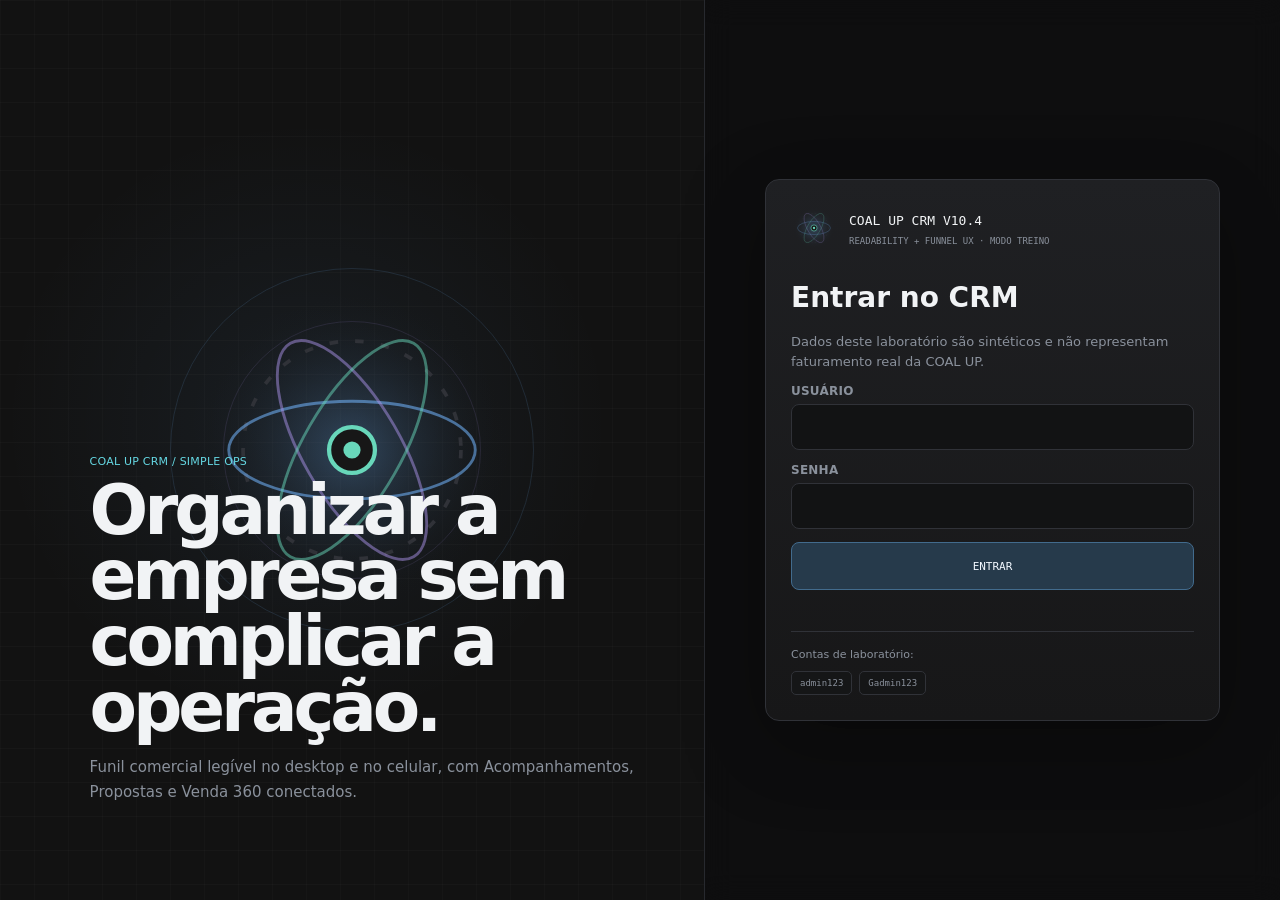
<file: index.html>
<!doctype html>
<html lang="pt-BR">
<head>
<meta charset="utf-8">
<meta name="viewport" content="width=device-width,initial-scale=1,viewport-fit=cover">
<meta name="color-scheme" content="dark">
<title>COAL UP CRM V10.4 · Readability + Funnel UX Lab</title>
<link rel="stylesheet" href="assets/app.css">
<link rel="stylesheet" href="assets/v104-readability.css">
</head>
<body>
<div id="app"></div>
<div id="mobileContext" class="mobile-context"></div>
<div id="toasts" class="toast-wrap"></div>
<script src="assets/core.js"></script>
<script src="assets/v103-state.js"></script>
<script src="assets/v104-state.js"></script>
<script src="assets/render.js"></script>
<script src="assets/finance-render.js"></script>
<script src="assets/actions.js"></script>
<script src="assets/v103-sales.js"></script>
<script src="assets/v103-finance.js"></script>
<script src="assets/v103-ops.js"></script>
<script src="assets/v104-funnel.js"></script>
<script src="assets/v104-context.js"></script>
<script src="assets/app.js"></script>
</body>
</html>
</file>
<file: assets/app.css>
:root{--bg:#121212;--deep:#0d0d0e;--work:#161616;--panel:#1b1c1e;--panel2:#202226;--line:#303238;--line2:#27292e;--text:#f1f3f5;--text2:#c8cdd4;--muted:#8a919c;--blue:#73b7ff;--cyan:#65d8e3;--purple:#a991e8;--green:#68d7ba;--yellow:#e8c66d;--red:#ff7884;--shadow:0 24px 80px rgba(0,0,0,.34);--mono:ui-monospace,SFMono-Regular,Menlo,Consolas,monospace;--sans:Inter,ui-sans-serif,system-ui,-apple-system,"Segoe UI",sans-serif}
*{box-sizing:border-box}html,body{margin:0;height:100%;background:var(--bg);color:var(--text2);font-family:var(--sans)}body{overflow:hidden}button,input,select,textarea{font:inherit}button{color:inherit}button:focus-visible,input:focus-visible,select:focus-visible,textarea:focus-visible{outline:2px solid var(--blue);outline-offset:2px}button:disabled{opacity:.45}.hidden{display:none!important}.mono{font-family:var(--mono)}.green{color:var(--green)}.blue{color:var(--blue)}.cyan{color:var(--cyan)}.purple{color:var(--purple)}.yellow{color:var(--yellow)}.red{color:var(--red)}.muted{color:var(--muted)}#app{height:100dvh}
::-webkit-scrollbar{width:10px;height:10px}::-webkit-scrollbar-track{background:#101011}::-webkit-scrollbar-thumb{background:#3a3d43;border:2px solid #101011;border-radius:8px}
.login{height:100dvh;display:grid;grid-template-columns:minmax(0,1.1fr) minmax(420px,.9fr);background:radial-gradient(circle at 24% 47%,rgba(115,183,255,.07),transparent 28%),var(--bg)}
.login-visual{position:relative;display:flex;align-items:center;justify-content:center;overflow:hidden}.login-visual:before{content:"";position:absolute;inset:0;background-image:linear-gradient(rgba(255,255,255,.018) 1px,transparent 1px),linear-gradient(90deg,rgba(255,255,255,.015) 1px,transparent 1px);background-size:34px 34px}
.login-core{width:min(520px,68%);aspect-ratio:1;position:relative;display:flex;align-items:center;justify-content:center}.login-core img{width:72%;animation:float 7s ease-in-out infinite}.orbit{position:absolute;inset:12%;border:1px solid rgba(115,183,255,.13);border-radius:50%;animation:spin 28s linear infinite}.orbit.o2{inset:23%;border-color:rgba(169,145,232,.12);animation-direction:reverse;animation-duration:36s}
.login-copy{position:absolute;left:7vw;bottom:9vh;max-width:650px}.eyebrow{font:9px var(--mono);letter-spacing:.09em;color:var(--muted)}.login-copy .eyebrow{font-size:11px;color:var(--cyan)}.login-copy h1{font-size:clamp(38px,5.4vw,76px);line-height:.95;letter-spacing:-.06em;margin:10px 0;color:var(--text)}.login-copy p{font-size:15px;line-height:1.62;color:var(--muted);max-width:550px}
.login-side{display:flex;align-items:center;justify-content:center;padding:34px;border-left:1px solid var(--line2);background:rgba(13,13,14,.72);backdrop-filter:blur(14px)}.login-card{width:min(455px,100%);background:linear-gradient(180deg,#1f2023,#171718);border:1px solid var(--line);border-radius:14px;padding:25px;box-shadow:var(--shadow)}
.login-brand{display:flex;gap:12px;align-items:center}.login-brand img{width:46px}.login-brand b{font:13px var(--mono);color:var(--text)}.login-brand span{display:block;font:9px var(--mono);color:var(--muted);margin-top:4px}.login-card h2{font-size:28px;margin:25px 0 5px;color:var(--text)}.login-card>p{font-size:13px;color:var(--muted);line-height:1.5}
.field{margin:13px 0}.field label,.form-label{display:block;font:8px var(--mono);letter-spacing:.07em;color:var(--muted);margin-bottom:6px}.field input,.field select,.field textarea,.form-control{width:100%;border:1px solid var(--line);background:#121314;color:var(--text);border-radius:8px;padding:8px 10px}.field input,.field select{height:46px}.field textarea{min-height:92px;resize:vertical}
.login-submit{width:100%;height:48px;border:1px solid #426b8d;border-radius:8px;background:#263a4b;color:#f2f8ff;font:11px var(--mono);cursor:pointer}.login-error{min-height:18px;color:var(--red);font:10px var(--mono);margin-top:9px}.demo-login{border-top:1px solid var(--line);padding-top:14px;margin-top:14px;color:var(--muted);font-size:11px}.demo-users{display:flex;gap:7px;margin-top:8px}.demo-user{border:1px solid var(--line);background:#151617;border-radius:5px;padding:6px 8px;font:9px var(--mono)}
.shell{height:100dvh;display:grid;grid-template-rows:64px minmax(0,1fr)}.topbar{display:grid;grid-template-columns:auto minmax(260px,1fr) auto;gap:16px;align-items:center;padding:0 14px;background:var(--deep);border-bottom:1px solid #080809;z-index:40}
.brand{display:flex;align-items:center;gap:10px;min-width:220px}.brand img{width:34px}.brand b{display:block;font:11px var(--mono);color:var(--text)}.brand span{display:block;font:8px var(--mono);color:var(--muted);margin-top:3px}
.search-wrap{position:relative;max-width:700px;width:100%;justify-self:center}.search-wrap input{width:100%;height:40px;border:1px solid var(--line);background:#151617;border-radius:8px;color:var(--text);padding:0 40px 0 13px;font-size:12px}.search-icon{position:absolute;right:12px;top:10px;color:var(--muted)}
.search-results{position:absolute;left:0;right:0;top:46px;background:#18191b;border:1px solid var(--line);border-radius:9px;box-shadow:var(--shadow);padding:7px;max-height:390px;overflow:auto;z-index:100}.search-group{font:8px var(--mono);color:var(--muted);padding:8px 9px 5px}.search-item{display:flex;justify-content:space-between;gap:10px;padding:9px;border-radius:6px;cursor:pointer}.search-item:hover{background:#222428}.search-item b{font-size:11px;color:var(--text)}.search-item span{font:8px var(--mono);color:var(--muted)}
.top-actions{display:flex;align-items:center;gap:8px}.new-btn,.btn{border:1px solid var(--line);background:#1c1e21;color:var(--text2);border-radius:7px;cursor:pointer}.new-btn{height:40px;padding:0 13px;background:#253949;border-color:#426b8d;color:#f1f7fc;font:10px var(--mono)}.btn{min-height:36px;padding:7px 10px;font:9px var(--mono)}.btn:hover,.new-btn:hover{filter:brightness(1.12)}.btn.primary{background:#263a4b;border-color:#426b8d;color:#eff7fd}.btn.success{background:#204139;border-color:#356b5b;color:#e5faf3}.btn.danger{background:#47272d;border-color:#72404a;color:#ffe9ec}.btn.warn{background:#443a22;border-color:#6d5c32;color:#fff5d9}.btn.ghost{background:transparent}.btn.sm{min-height:29px;padding:4px 7px;font-size:8px}
.partner-chip{height:36px;display:flex;align-items:center;gap:7px;border:1px solid var(--line);background:#151617;border-radius:8px;padding:0 9px;font:8px var(--mono);color:var(--muted)}.dot{width:7px;height:7px;border-radius:50%;background:var(--green)}.user-btn,.icon-button{height:36px;min-width:36px;border:1px solid var(--line);background:#151617;border-radius:8px;cursor:pointer;font:10px var(--mono)}
.user-menu{position:fixed;right:14px;top:58px;z-index:110;width:220px;border:1px solid var(--line);background:#18191b;border-radius:9px;box-shadow:var(--shadow);padding:7px}.user-menu button{width:100%;text-align:left;border:0;background:transparent;color:var(--text2);padding:10px;border-radius:6px;cursor:pointer;font-size:11px}.user-menu button:hover{background:#232529}
.main{min-height:0;display:grid;grid-template-columns:168px minmax(0,1fr) 320px}.nav{background:#101011;border-right:1px solid #080809;padding:11px 8px;display:flex;flex-direction:column;gap:4px}.nav-btn{min-height:46px;border:1px solid transparent;background:transparent;border-radius:8px;color:var(--muted);cursor:pointer;text-align:left;padding:0 11px;font-size:11px;display:flex;align-items:center;gap:10px}.nav-btn .ico{width:20px;text-align:center;font:12px var(--mono)}.nav-btn:hover{background:#191a1c;color:var(--text2)}.nav-btn.active{background:#202226;border-color:#35383e;color:var(--text)}.nav-divider{height:1px;background:#24262a;margin:7px 4px}.nav-foot{margin-top:auto;border-top:1px solid #24262a;padding-top:9px}.training{font:8px var(--mono);color:var(--yellow);padding:7px 10px;line-height:1.5}
.workspace{min-width:0;min-height:0;overflow:auto;background:linear-gradient(rgba(255,255,255,.009) 1px,transparent 1px),linear-gradient(90deg,rgba(255,255,255,.008) 1px,transparent 1px),var(--work);background-size:36px 36px}.scene{padding:18px;min-height:100%}.scene-head{display:flex;justify-content:space-between;gap:16px;margin-bottom:14px}.scene-head h1{font-size:30px;letter-spacing:-.04em;line-height:1;margin:5px 0;color:var(--text)}.scene-sub{font-size:13px;color:var(--muted);line-height:1.55;max-width:760px}.head-actions{display:flex;gap:7px;flex-wrap:wrap;justify-content:flex-end}
.grid{display:grid;grid-template-columns:repeat(12,minmax(0,1fr));gap:9px}.s3{grid-column:span 3}.s4{grid-column:span 4}.s5{grid-column:span 5}.s6{grid-column:span 6}.s7{grid-column:span 7}.s8{grid-column:span 8}.s9{grid-column:span 9}.s12{grid-column:span 12}
.panel{border:1px solid var(--line);background:linear-gradient(180deg,var(--panel),#18191b);border-radius:9px;overflow:hidden;min-width:0}.panel-head{min-height:40px;border-bottom:1px solid var(--line2);display:flex;align-items:center;justify-content:space-between;padding:0 12px;font:8px var(--mono);color:var(--muted)}.panel-head b{font-weight:500;color:var(--text2)}.panel-body{padding:12px}
.kpis{display:grid;grid-template-columns:repeat(4,minmax(125px,1fr));gap:8px;margin-bottom:10px}.kpi{border:1px solid var(--line);background:linear-gradient(180deg,var(--panel),#171819);border-radius:9px;padding:12px;position:relative}.kpi:before{content:"";position:absolute;left:0;top:0;bottom:0;width:2px;background:var(--c,var(--blue))}.kpi label{font:8px var(--mono);color:var(--muted)}.kpi strong{display:block;font:21px var(--mono);color:var(--text);margin-top:7px}.kpi small{display:block;font-size:9px;color:var(--muted);margin-top:4px}
.context{background:#111112;border-left:1px solid #080809;display:flex;flex-direction:column;overflow:hidden}.context-head{height:43px;border-bottom:1px solid var(--line);display:flex;align-items:center;justify-content:space-between;padding:0 11px;font:8px var(--mono);color:var(--muted)}.context-body{overflow:auto;padding:12px}.ctx-empty{height:100%;display:flex;flex-direction:column;align-items:center;justify-content:center;text-align:center;color:var(--muted);padding:30px}.ctx-empty b{color:var(--text2);font-size:13px;margin-bottom:5px}.ctx-kicker{font:8px var(--mono);color:var(--blue)}.ctx-title{font-size:20px;color:var(--text);margin:5px 0}.ctx-sub{font-size:10px;color:var(--muted)}.ctx-section{border-top:1px solid var(--line);padding-top:11px;margin-top:12px}.ctx-label{font:8px var(--mono);color:var(--muted);margin-bottom:7px}.ctx-row{display:flex;justify-content:space-between;gap:12px;margin:7px 0;font-size:10px}.ctx-row span:first-child{color:var(--muted)}.ctx-row strong{font-weight:500;color:var(--text2);text-align:right}.context-actions{display:grid;grid-template-columns:1fr 1fr;gap:6px}.context-actions .wide{grid-column:1/-1}
.accordion{border:1px solid var(--line2);border-radius:7px;margin-top:7px;overflow:hidden;background:#17181a}.accordion summary{cursor:pointer;list-style:none;padding:10px;font-size:10px;color:var(--text2);display:flex;justify-content:space-between}.accordion summary::-webkit-details-marker{display:none}.accordion-content{border-top:1px solid var(--line2);padding:10px;font-size:10px;line-height:1.5;color:var(--muted)}
.priority-stack{display:flex;flex-direction:column;gap:7px}.priority{border:1px solid var(--line);background:#1b1d20;border-radius:8px;padding:11px;display:grid;grid-template-columns:4px minmax(0,1fr) auto;gap:10px}.priority-bar{border-radius:4px;background:var(--c,var(--blue))}.priority b,.simple-row b,.alert-row b{font-size:11px;color:var(--text2)}.priority p,.simple-row p,.alert-row p{font-size:9px;line-height:1.4;color:var(--muted);margin:4px 0}.priority .meta{font:8px var(--mono);color:var(--muted);margin-top:5px}
.alert-row,.simple-row{display:grid;grid-template-columns:minmax(0,1fr) auto;gap:10px;padding:9px 0;border-bottom:1px solid var(--line2);align-items:center}.alert-row:last-child,.simple-row:last-child{border-bottom:0}.pill{border:1px solid var(--line);border-radius:999px;padding:4px 7px;font:7px var(--mono);white-space:nowrap}.pill.red{border-color:#624047;background:#302024}.pill.yellow{border-color:#655731;background:#2d291e}.pill.blue{border-color:#3d5c76;background:#1d2933}.pill.green{border-color:#355f53;background:#1c2c27}
.coop-list{display:flex;flex-direction:column;gap:7px}.coop-item{display:grid;grid-template-columns:34px 1fr auto;gap:9px;align-items:center;padding:9px;border:1px solid var(--line2);border-radius:7px;background:#18191b}.avatar{width:32px;height:32px;border-radius:50%;border:1px solid #46515f;background:#202326;display:flex;align-items:center;justify-content:center;font:9px var(--mono);color:var(--cyan)}.coop-name{font-size:10px;color:var(--text)}.coop-meta{font:8px var(--mono);color:var(--muted);margin-top:3px}.online{font:7px var(--mono);color:var(--green)}
.sales-toolbar{display:grid;grid-template-columns:repeat(5,minmax(130px,1fr));gap:7px;margin-bottom:9px}.filter{border:1px solid var(--line);background:#18191b;border-radius:7px;height:38px;color:var(--text2);padding:0 9px;font-size:9px}.prospect-strip{display:flex;gap:7px;overflow:auto}.prospect-card{min-width:210px;border:1px solid var(--line);background:#191b1e;border-radius:8px;padding:10px}.prospect-card b{font-size:10px;color:var(--text)}.prospect-card p{font-size:8px;color:var(--muted);margin:4px 0}.prospect-card .actions{display:flex;gap:5px;margin-top:8px}
.funnel-wrap{overflow:auto;border:1px solid var(--line);background:#131415;border-radius:9px;padding:8px}.funnel{display:grid;grid-auto-flow:column;grid-auto-columns:260px;gap:7px;min-width:max-content}.stage{background:#1a1c1f;border:1px solid var(--line);border-radius:8px;min-height:440px}.stage.dragover{border-color:var(--cyan)}.stage-head{padding:10px;border-bottom:1px solid var(--line2)}.stage-head b,.stage-head span{font:8px var(--mono)}.stage-head b{color:var(--text2)}.stage-head span{float:right;color:var(--muted)}.deal-list{padding:7px;display:flex;flex-direction:column;gap:6px;min-height:350px}.deal{border:1px solid #3a3d43;background:#22252a;border-radius:7px;padding:10px;cursor:pointer}.deal:hover{border-color:#555c66}.deal.risk{border-left:2px solid var(--red)}.deal-top{display:flex;justify-content:space-between;gap:8px}.deal-name{font-size:10px;color:var(--text)}.deal-value{font:9px var(--mono);color:var(--blue)}.deal-contact,.deal-foot,.deal-stage{font:8px var(--mono);color:var(--muted)}.deal-stage{color:var(--blue);margin-top:8px}.deal-next{font-size:9px;color:var(--text2);margin-top:5px;line-height:1.35}.deal-foot{display:flex;justify-content:space-between;margin-top:8px}
.gate-list{display:flex;flex-direction:column;gap:5px}.gate-item{display:grid;grid-template-columns:16px 1fr;gap:6px;font-size:9px}.gate-ok{color:var(--green)}.gate-miss{color:var(--yellow)}.history-line{border-left:1px solid #3a3d43;margin-left:5px;padding:0 0 10px 10px}.history-line b{font-size:9px;color:var(--text2)}.history-line span{display:block;font:7px var(--mono);color:var(--muted);margin-top:2px}
.two-col{display:grid;grid-template-columns:290px minmax(0,1fr);gap:9px}.listbox{border:1px solid var(--line);background:#17181a;border-radius:8px;overflow:hidden}.list-search{padding:8px;border-bottom:1px solid var(--line2)}.list-search input{width:100%;height:36px;border:1px solid var(--line);background:#121314;color:var(--text);border-radius:6px;padding:0 9px}.list-item{padding:10px;border-bottom:1px solid var(--line2);cursor:pointer}.list-item:hover,.list-item.active{background:#222428}.list-item b{font-size:10px;color:var(--text)}.list-item span{display:block;font:7px var(--mono);color:var(--muted);margin-top:4px}.detail{border:1px solid var(--line);background:#17181a;border-radius:9px;overflow:hidden}.detail-hero{display:flex;justify-content:space-between;gap:12px;padding:14px;border-bottom:1px solid var(--line)}.detail-hero h2{font-size:22px;margin:0;color:var(--text)}.detail-hero p{font:8px var(--mono);color:var(--muted)}.block-grid{display:grid;grid-template-columns:1fr 1fr}.block{padding:13px;border-right:1px solid var(--line2);border-bottom:1px solid var(--line2);min-height:130px}.block:nth-child(2n){border-right:0}.block-title{font:8px var(--mono);color:var(--muted);margin-bottom:8px}.progress{height:6px;background:#101112;border-radius:5px;overflow:hidden}.progress span{display:block;height:100%;background:linear-gradient(90deg,var(--blue),var(--green))}
.work-tabs,.finance-tabs{display:flex;gap:6px;overflow:auto;padding-bottom:7px}.seg-btn{height:34px;border:1px solid var(--line);background:#18191b;border-radius:7px;color:var(--muted);padding:0 10px;font:8px var(--mono);white-space:nowrap;cursor:pointer}.seg-btn.active{background:#282b30;border-color:#454a52;color:var(--text)}.action-row{display:grid;grid-template-columns:34px minmax(0,1fr) auto;gap:9px;padding:10px 0;border-bottom:1px solid var(--line2);align-items:center}.check{width:25px;height:25px;border:1px solid var(--line);border-radius:6px;background:#18191b;cursor:pointer;color:var(--green)}.action-row b{font-size:10px;color:var(--text2)}.action-row p{font:7px var(--mono);color:var(--muted)}.action-row .due{font:8px var(--mono)}.project-card{border:1px solid var(--line);background:#191b1e;border-radius:8px;padding:11px}.project-card b{font-size:11px;color:var(--text)}.project-card p{font-size:9px;color:var(--muted)}.project-meta{display:flex;justify-content:space-between;font:7px var(--mono);color:var(--muted);margin-top:8px}
.finance-hero{display:grid;grid-template-columns:repeat(6,minmax(115px,1fr));gap:8px;margin-bottom:9px}.fin-card{border:1px solid var(--line);background:#1a1b1d;border-radius:9px;padding:11px}.fin-card label{font:7px var(--mono);color:var(--muted)}.fin-card strong{display:block;font:17px var(--mono);color:var(--text);margin-top:6px}.fin-card small{font-size:8px;color:var(--muted)}.money-table{width:100%;border-collapse:collapse}.money-table th{text-align:left;font:7px var(--mono);color:var(--muted);font-weight:500;padding:8px;border-bottom:1px solid var(--line)}.money-table td{padding:9px 8px;border-bottom:1px solid var(--line2);font-size:9px}.money-table .amount{text-align:right;font-family:var(--mono)}.budget-bar{height:7px;background:#111213;border-radius:6px;overflow:hidden}.budget-bar span{display:block;height:100%;background:var(--blue)}.budget-bar.over span{background:var(--red)}.insufficient{border:1px dashed #5d5168;background:#221f27;border-radius:8px;padding:14px;color:var(--purple);font-size:10px;line-height:1.5}.calendar-grid{display:grid;grid-template-columns:repeat(7,1fr);gap:4px}.cal-head{font:7px var(--mono);color:var(--muted);text-align:center;padding:6px}.cal-day{min-height:78px;border:1px solid var(--line2);background:#18191b;border-radius:6px;padding:6px}.cal-day b{font:8px var(--mono);color:var(--text2)}.cal-event{font-size:7px;line-height:1.3;border-left:2px solid var(--blue);padding-left:4px;margin-top:5px;color:var(--muted)}.cal-event.out{border-color:var(--red)}.cal-event.in{border-color:var(--green)}
.milestones{display:grid;grid-template-columns:repeat(3,1fr);gap:8px}.milestone{border:1px solid var(--line);background:#191b1e;border-radius:9px;padding:13px}.milestone.locked{opacity:.6}.milestone-icon{width:38px;height:38px;border-radius:50%;border:1px solid #454a52;display:flex;align-items:center;justify-content:center;font:11px var(--mono);color:var(--purple)}.milestone.done .milestone-icon{color:var(--green);border-color:#3e675c}.milestone h3{font-size:12px;color:var(--text);margin:9px 0 4px}.milestone p{font-size:9px;color:var(--muted)}
.manual{display:grid;grid-template-columns:230px minmax(0,1fr);gap:9px}.manual-nav{border:1px solid var(--line);background:#17181a;border-radius:8px;padding:6px;height:max-content}.manual-nav button{width:100%;border:0;background:transparent;color:var(--muted);padding:9px;text-align:left;border-radius:6px;cursor:pointer;font-size:10px}.manual-nav button:hover,.manual-nav button.active{background:#232529;color:var(--text)}.doc{border:1px solid var(--line);background:#17181a;border-radius:8px;padding:18px;min-height:500px}.doc h2{font-size:24px;margin:0;color:var(--text)}.doc h3{font-size:14px;color:var(--text)}.doc p,.doc li{font-size:12px;line-height:1.65}
.backdrop{position:fixed;inset:0;background:rgba(0,0,0,.58);z-index:150;display:flex;align-items:center;justify-content:center;padding:18px}.modal{width:min(620px,100%);max-height:86dvh;overflow:auto;background:#1b1c1e;border:1px solid #3b3e44;border-radius:12px;box-shadow:var(--shadow)}.modal-head{height:52px;display:flex;align-items:center;justify-content:space-between;padding:0 14px;border-bottom:1px solid var(--line)}.modal-head b{font-size:12px;color:var(--text)}.modal-body{padding:14px}.modal-foot{display:flex;justify-content:flex-end;gap:7px;padding:12px 14px;border-top:1px solid var(--line)}.form-grid{display:grid;grid-template-columns:1fr 1fr;gap:10px}.form-grid .wide{grid-column:1/-1}.quick-grid{display:grid;grid-template-columns:1fr 1fr;gap:7px}.quick-card{border:1px solid var(--line);background:#202226;border-radius:8px;padding:12px;cursor:pointer;text-align:left}.quick-card:hover{border-color:#555b64}.quick-card b{display:block;font-size:11px;color:var(--text)}.quick-card span{display:block;font-size:8px;color:var(--muted);margin-top:4px}
.toast-wrap{position:fixed;right:16px;bottom:16px;z-index:200;display:flex;flex-direction:column;gap:6px}.toast{min-width:260px;border:1px solid var(--line);background:#1c1e21;border-radius:7px;padding:10px 12px;box-shadow:var(--shadow);font:8px var(--mono)}.toast.ok{border-left:2px solid var(--green)}.toast.info{border-left:2px solid var(--blue)}.toast.err{border-left:2px solid var(--red)}.mobile-more,.mobile-context{display:none}
@keyframes spin{to{transform:rotate(360deg)}}@keyframes float{50%{transform:translateY(-9px) scale(1.01)}}
@media(max-width:1280px){.main{grid-template-columns:150px minmax(0,1fr) 285px}.finance-hero{grid-template-columns:repeat(3,1fr)}.kpis{grid-template-columns:repeat(2,1fr)}.grid .s3,.grid .s4,.grid .s5,.grid .s6,.grid .s7,.grid .s8,.grid .s9{grid-column:span 12}}
@media(max-width:980px){.main{grid-template-columns:128px minmax(0,1fr)}.context{display:none}.sales-toolbar{grid-template-columns:1fr 1fr}.two-col{grid-template-columns:1fr}.manual{grid-template-columns:1fr}.manual-nav{display:flex;overflow:auto}.manual-nav button{width:auto;white-space:nowrap}.mobile-context{display:block;position:fixed;left:0;right:0;bottom:0;max-height:80dvh;background:#111112;border-top:1px solid var(--line);z-index:140;transform:translateY(calc(100% + 80px));transition:.2s ease;overflow:auto;padding-bottom:env(safe-area-inset-bottom)}.mobile-context.open{transform:none}}
@media(max-width:760px){.login{grid-template-columns:1fr}.login-visual{display:none}.login-side{border:0;padding:17px}.topbar{grid-template-columns:1fr auto;padding:0 8px}.search-wrap{position:fixed;left:8px;right:8px;top:64px;z-index:80;max-width:none;display:none}.search-wrap.mobile-open{display:block}.partner-chip{display:none}.user-btn{display:none}.main{grid-template-columns:1fr}.nav{position:fixed;left:0;right:0;bottom:0;height:62px;z-index:90;display:grid;grid-template-columns:repeat(5,1fr);padding:0;border-right:0;border-top:1px solid #080809}.nav-btn{min-height:61px;border-radius:0;padding:0;justify-content:center;flex-direction:column;gap:3px;text-align:center;font-size:7px}.nav-btn:nth-of-type(3),.nav-btn:nth-of-type(6),.nav-btn:nth-of-type(7){display:none}.nav-divider,.nav-foot{display:none}.workspace{padding-bottom:62px}.scene{padding:12px 9px 20px}.scene-head{flex-direction:column}.scene-head h1{font-size:25px}.head-actions{justify-content:flex-start}.kpis,.finance-hero{grid-template-columns:1fr 1fr}.sales-toolbar{grid-template-columns:1fr}.funnel{grid-auto-columns:235px}.block-grid{grid-template-columns:1fr}.block{border-right:0}.milestones{grid-template-columns:1fr}.calendar-grid{grid-template-columns:repeat(7,minmax(54px,1fr));overflow:auto}.quick-grid,.form-grid{grid-template-columns:1fr}.form-grid .wide{grid-column:auto}.mobile-more{display:block}}
@media(prefers-reduced-motion:reduce){*,*:before,*:after{animation:none!important;transition:none!important}}

/* V10.3 — Operação Integrada */
.subnav{display:flex;gap:6px;align-items:center;overflow:auto;padding-bottom:8px}.subnav .seg-btn{flex:0 0 auto}
.stage-stats{display:grid;grid-template-columns:1fr 1fr;gap:4px;margin-top:7px;font:7px var(--mono);color:var(--muted)}.stage-stats strong{font-weight:500;color:var(--text2)}
.follow-list{display:flex;flex-direction:column;gap:7px}.follow-card{display:grid;grid-template-columns:minmax(0,1fr) auto;gap:12px;align-items:center;border:1px solid var(--line);background:#191b1e;border-radius:8px;padding:11px}.follow-card.overdue{border-left:2px solid var(--red)}.follow-card.today{border-left:2px solid var(--yellow)}.follow-card h3{font-size:11px;color:var(--text);margin:0 0 5px}.follow-card p{font-size:9px;color:var(--muted);margin:3px 0}.follow-actions{display:flex;gap:5px;flex-wrap:wrap;justify-content:flex-end}
.proposal-grid{display:grid;grid-template-columns:repeat(3,minmax(0,1fr));gap:8px}.proposal-card{border:1px solid var(--line);background:#191b1e;border-radius:8px;padding:12px;cursor:pointer}.proposal-card:hover{border-color:#515760}.proposal-card h3{font-size:11px;color:var(--text);margin:0 0 6px}.proposal-card .value{font:16px var(--mono);color:var(--purple)}.proposal-meta{display:flex;justify-content:space-between;gap:8px;margin-top:9px;font:8px var(--mono);color:var(--muted)}
.close-list{display:flex;flex-direction:column;gap:7px}.close-item{display:grid;grid-template-columns:28px minmax(0,1fr) auto;gap:9px;align-items:center;border:1px solid var(--line);background:#191b1e;border-radius:8px;padding:10px}.close-check{width:25px;height:25px;border:1px solid var(--line);border-radius:6px;background:#131415;color:var(--green);cursor:pointer}.close-item.done{border-color:#355f53}.close-item b{font-size:10px;color:var(--text2)}.close-item p{font-size:8px;color:var(--muted);margin:3px 0 0}.close-status{font:7px var(--mono);color:var(--muted)}
.note-card{border:1px solid var(--line2);background:#17181a;border-radius:7px;padding:9px;margin-top:7px}.note-card b{font:8px var(--mono);color:var(--cyan)}.note-card p{font-size:9px;line-height:1.45;color:var(--text2);margin:5px 0 0}
.operator-chip{display:inline-flex;align-items:center;gap:5px;border:1px solid var(--line);border-radius:999px;padding:4px 7px;font:7px var(--mono);color:var(--muted)}
@media(max-width:1100px){.proposal-grid{grid-template-columns:1fr 1fr}}
@media(max-width:760px){.proposal-grid{grid-template-columns:1fr}.follow-card{grid-template-columns:1fr}.follow-actions{justify-content:flex-start}.stage-stats{grid-template-columns:1fr}}
</file>
<file: assets/v104-readability.css>
/* ==========================================================
   V10.4 — READABILITY + FUNNEL UX LAB
   Regra: nenhuma informação operacional intencional < 12px.
   ========================================================== */

:root{
  --fs-scene:32px;
  --fs-section:18px;
  --fs-card:16px;
  --fs-body:15px;
  --fs-secondary:14px;
  --fs-label:12px;
  --fs-button:14px;
  --fs-input:15px;
  --fs-kpi:28px;
  --lh-body:1.55;
}

html,body{font-size:var(--fs-body);line-height:var(--lh-body)}
button,input,select,textarea{font-size:var(--fs-input)}
.btn,.new-btn,.nav-btn,.seg-btn,.filter,.user-menu button{
  font-family:var(--sans);
  font-size:var(--fs-button);
  line-height:1.25;
}
.btn,.new-btn,.seg-btn,.filter,.icon-button,.user-btn{min-height:44px}
.btn.sm{min-height:40px;font-size:13px;padding:8px 11px}
.new-btn{height:44px}
.icon-button,.user-btn{width:44px;height:44px}
.eyebrow,.panel-head,.ctx-kicker,.ctx-label,.form-label,.field label,
.kpi label,.partner-chip,.training,.stage-head>span,.operator-chip,.proposal-meta{
  font-family:var(--sans);
  font-size:var(--fs-label);
  letter-spacing:.02em;
}
.brand b{font-family:var(--sans);font-size:14px}
.brand span{font-family:var(--sans);font-size:12px}
.search-wrap input{height:44px;font-size:15px}
.search-group{font:600 12px/1.35 var(--sans)}
.search-item b{font-size:15px}.search-item span{font:12px/1.4 var(--sans)}
.nav-btn{font-size:14px;min-height:50px}
.scene-head h1{font-size:var(--fs-scene);line-height:1.1;letter-spacing:-.035em}
.scene-sub{font-size:var(--fs-body);line-height:1.55}
.panel-head{min-height:46px}
.panel-head b{font-size:13px}
.panel-body{font-size:var(--fs-body)}
.kpi{padding:14px}.kpi label{font-size:12px}.kpi strong{font:600 var(--fs-kpi)/1.1 var(--mono)}.kpi small{font-size:13px;line-height:1.4}
.priority b,.simple-row b,.alert-row b{font-size:15px}.priority p,.simple-row p,.alert-row p{font-size:14px;line-height:1.5}.priority .meta{font:12px/1.35 var(--sans)}
.pill{font:600 12px/1.2 var(--sans);padding:5px 8px}
.ctx-empty b{font-size:16px}.ctx-empty span{font-size:14px;line-height:1.5}
.context-head{height:50px;font:12px/1.2 var(--sans)}
.context-body{padding:15px;font-size:14px}
.ctx-kicker{font-weight:650;color:var(--blue)}
.ctx-title{font-size:24px;line-height:1.2}
.ctx-sub{font-size:14px;line-height:1.5}
.ctx-label{font-weight:650}
.ctx-row{font-size:14px;line-height:1.45;margin:10px 0}
.accordion summary{padding:13px;font-size:14px;min-height:46px;align-items:center}
.accordion-content{padding:13px;font-size:14px;line-height:1.55}
.gate-item{font-size:14px;line-height:1.45}
.history-line b{font-size:14px}.history-line span{font:12px/1.4 var(--sans)}
.field label,.form-label{font-size:12px;font-weight:600}
.field input,.field select,.field textarea,.form-control{font-size:15px;min-height:44px}
.quick-card b{font-size:15px}.quick-card span{font-size:13px;line-height:1.45}
.toast{font:13px/1.4 var(--sans)}
.follow-card h3{font-size:16px;line-height:1.35}.follow-card p{font-size:14px;line-height:1.45}
.proposal-card h3{font-size:16px}.proposal-card .value{font:600 20px/1.15 var(--mono)}
.proposal-meta{font-size:12px;line-height:1.4}
.note-card b{font:600 12px/1.3 var(--sans)}.note-card p{font-size:14px;line-height:1.5}
.operator-chip{font-size:12px}
.action-row b{font-size:15px}.action-row p{font:13px/1.4 var(--sans)}.action-row .due{font:13px/1.35 var(--sans)}
.project-card b{font-size:15px}.project-card p{font-size:14px}.project-meta{font:12px/1.35 var(--sans)}
.fin-card label{font:12px/1.35 var(--sans)}.fin-card strong{font:600 22px/1.1 var(--mono)}.fin-card small{font-size:13px}
.money-table th{font:600 12px/1.35 var(--sans)}.money-table td{font-size:14px}
.manual-nav button{font-size:14px}.doc p,.doc li{font-size:15px}.doc h3{font-size:18px}

/* ------------ V10.4 SALES ------------ */
.sales-v104 .kpis{margin-bottom:14px}
.sales-v104 .subnav{
  position:sticky;
  top:-18px;
  z-index:12;
  margin:0 -18px 14px;
  padding:10px 18px;
  background:linear-gradient(180deg,#161616 78%,rgba(22,22,22,.88));
  border-bottom:1px solid var(--line2);
}
.sales-v104 .subnav .seg-btn{
  min-height:44px;
  padding:0 15px;
  font-size:14px;
  font-weight:650;
}
.sales-v104 .sales-toolbar{grid-template-columns:repeat(5,minmax(150px,1fr));gap:8px;margin-bottom:12px}
.sales-v104 .filter{font-size:14px;height:44px}

/* possible clients stays useful but less dominant */
.sales-v104 .prospect-strip{gap:10px}
.sales-v104 .prospect-card{min-width:245px;padding:13px}
.sales-v104 .prospect-card b{font-size:15px}
.sales-v104 .prospect-card p{font-size:13px;line-height:1.45;margin:5px 0}

/* desktop funnel */
.funnel-desktop{display:block}
.funnel-mobile{display:none}
.sales-v104 .funnel-wrap{padding:10px}
.sales-v104 .funnel{
  grid-auto-columns:minmax(300px,320px);
  gap:10px;
  align-items:start;
}
.sales-v104 .stage{
  min-height:520px;
  border-radius:11px;
  overflow:visible;
}
.sales-v104 .stage-head{
  position:sticky;
  top:0;
  z-index:3;
  padding:14px;
  background:#1a1c1f;
  border-radius:11px 11px 0 0;
}
.sales-v104 .stage-title-row{display:flex;align-items:center;justify-content:space-between;gap:10px}
.sales-v104 .stage-name{
  font-size:15px;
  line-height:1.3;
  font-weight:700;
  color:var(--text);
}
.sales-v104 .stage-count{
  min-width:30px;height:30px;border:1px solid var(--line);border-radius:999px;
  display:flex;align-items:center;justify-content:center;
  font:600 13px/1 var(--mono);color:var(--text2)
}
.sales-v104 .stage-summary{
  display:grid;
  grid-template-columns:1fr 1fr;
  gap:8px 10px;
  margin-top:12px;
}
.stage-metric{min-width:0}
.stage-metric span{display:block;font-size:12px;color:var(--muted);line-height:1.35}
.stage-metric strong{display:block;margin-top:2px;font-size:14px;line-height:1.35;color:var(--text2);font-weight:650}
.sales-v104 .deal-list{padding:9px;gap:9px;min-height:390px}
.sales-v104 .deal{
  border-radius:10px;
  padding:14px;
  background:linear-gradient(180deg,#24272b,#202327);
}
.sales-v104 .deal:hover{border-color:#626a75;transform:translateY(-1px)}
.sales-v104 .deal.risk{border-left:3px solid var(--red)}
.sales-v104 .deal-top{align-items:flex-start}
.sales-v104 .deal-name{font-size:16px;line-height:1.35;font-weight:700}
.sales-v104 .deal-value{font:650 15px/1.35 var(--mono)}
.sales-v104 .deal-contact{font:14px/1.45 var(--sans);margin-top:5px}
.sales-v104 .deal-stage{font:600 13px/1.35 var(--sans);margin-top:13px;color:var(--blue)}
.sales-v104 .deal-next-label{font-size:12px;color:var(--muted);margin-top:13px}
.sales-v104 .deal-next{font-size:15px;line-height:1.42;margin-top:3px}
.sales-v104 .deal-next-date{font-size:13px;color:var(--muted);margin-top:4px}
.sales-v104 .deal-foot{font:13px/1.35 var(--sans);margin-top:14px;align-items:center}
.sales-v104 .deal-status{font-size:12px;font-weight:700}

/* follow-up */
.follow-section{margin-bottom:12px}
.follow-section-title{
  display:flex;align-items:center;justify-content:space-between;
  margin:0 0 8px;padding:0 2px;
}
.follow-section-title h2{font-size:18px;line-height:1.3;margin:0;color:var(--text)}
.follow-section-title span{font-size:13px;color:var(--muted)}
.follow-card-v104{
  display:grid;
  grid-template-columns:minmax(0,1fr) auto;
  gap:14px;
  align-items:center;
  border:1px solid var(--line);
  background:#1a1c1f;
  border-radius:10px;
  padding:14px;
  margin-bottom:8px;
}
.follow-card-v104.overdue{border-left:3px solid var(--red)}
.follow-card-v104.today{border-left:3px solid var(--yellow)}
.follow-card-v104.missing{border-left:3px solid var(--purple)}
.follow-main h3{font-size:16px;line-height:1.35;margin:0;color:var(--text)}
.follow-main .next{font-size:15px;line-height:1.45;margin-top:5px;color:var(--text2)}
.follow-main .meta{font-size:13px;line-height:1.45;margin-top:5px;color:var(--muted)}
.follow-actions{display:flex;gap:8px;flex-wrap:wrap;justify-content:flex-end}

/* proposals */
.proposal-board-v104{display:flex;flex-direction:column;gap:14px}
.proposal-group h2{font-size:18px;margin:0 0 8px;color:var(--text)}
.proposal-grid-v104{display:grid;grid-template-columns:repeat(3,minmax(0,1fr));gap:10px}
.proposal-card-v104{
  border:1px solid var(--line);
  background:linear-gradient(180deg,#1c1e21,#181a1c);
  border-radius:10px;
  padding:15px;
  cursor:pointer;
}
.proposal-card-v104:hover{border-color:#575f69}
.proposal-card-v104 h3{font-size:16px;line-height:1.35;margin:0;color:var(--text)}
.proposal-card-v104 .proposal-value{font:650 22px/1.2 var(--mono);color:var(--purple);margin:10px 0}
.proposal-row{display:flex;justify-content:space-between;gap:12px;margin-top:7px;font-size:13px;line-height:1.4}
.proposal-row span:first-child{color:var(--muted)}
.proposal-state{display:inline-flex;margin-top:11px;border:1px solid var(--line);border-radius:999px;padding:5px 9px;font-size:12px;font-weight:700}

/* Venda 360 */
.deal360-head{padding-bottom:3px}
.deal360-title-row{display:flex;gap:12px;justify-content:space-between;align-items:flex-start}
.deal360-title{font-size:26px;line-height:1.15;color:var(--text);font-weight:750;letter-spacing:-.025em}
.deal360-value{font:650 18px/1.25 var(--mono);color:var(--blue);white-space:nowrap}
.deal360-contact{font-size:14px;color:var(--muted);margin-top:5px}
.deal360-meta{
  display:grid;grid-template-columns:1fr 1fr;gap:8px;
  margin-top:14px;padding:11px;border:1px solid var(--line2);border-radius:9px;background:#161719
}
.deal360-meta div span{display:block;font-size:12px;color:var(--muted)}
.deal360-meta div strong{display:block;font-size:14px;color:var(--text2);margin-top:2px}
.deal360-primary{display:grid;grid-template-columns:1fr 1fr;gap:8px;margin-top:14px}
.deal360-primary .btn{min-height:46px}
.next-action-box{
  border:1px solid #3b5063;
  background:#17222b;
  border-radius:10px;
  padding:13px;
}
.next-action-box.attention{border-color:#675842;background:#28231a}
.next-action-box.missing{border-color:#594869;background:#241f29}
.next-action-label{font-size:12px;color:var(--muted);font-weight:650}
.next-action-title{font-size:16px;color:var(--text);font-weight:700;margin-top:4px;line-height:1.4}
.next-action-meta{font-size:13px;color:var(--muted);margin-top:4px}
.empty-structured{
  border:1px dashed var(--line);
  border-radius:8px;
  padding:12px;
  color:var(--muted);
  font-size:14px;
  line-height:1.5;
}

/* mobile stage view */
.mobile-stage-strip{display:flex;gap:8px;overflow:auto;padding:2px 0 10px;scrollbar-width:none}
.mobile-stage-strip::-webkit-scrollbar{display:none}
.mobile-stage-btn{
  min-height:44px;flex:0 0 auto;border:1px solid var(--line);border-radius:999px;
  background:#17191b;color:var(--muted);padding:0 13px;font-size:13px;font-weight:650
}
.mobile-stage-btn.active{background:#27313b;border-color:#45617a;color:var(--text)}
.mobile-stage-summary{
  display:flex;justify-content:space-between;gap:12px;align-items:flex-start;
  padding:13px;border:1px solid var(--line);border-radius:10px;background:#191b1e;margin-bottom:9px
}
.mobile-stage-summary h2{font-size:18px;line-height:1.3;margin:0;color:var(--text)}
.mobile-stage-summary p{font-size:13px;line-height:1.45;margin:4px 0 0;color:var(--muted)}
.mobile-stage-summary strong{font:650 16px/1.3 var(--mono);color:var(--blue)}
.mobile-deal-list{display:flex;flex-direction:column;gap:9px}

/* wider context for cockpit */
@media(min-width:981px){
  .main{grid-template-columns:176px minmax(0,1fr) 390px}
}

@media(max-width:1100px){
  .proposal-grid-v104{grid-template-columns:1fr 1fr}
}

@media(max-width:760px){
  :root{
    --fs-scene:27px;
    --fs-section:18px;
    --fs-card:16px;
    --fs-body:16px;
    --fs-secondary:14px;
    --fs-label:13px;
    --fs-button:16px;
    --fs-input:16px;
    --fs-kpi:26px;
  }

  html,body{font-size:16px}
  .scene{padding:14px 10px 24px}
  .scene-head h1{font-size:27px}
  .scene-sub{font-size:16px}
  .btn,.new-btn,.seg-btn,.filter{font-size:16px;min-height:46px}
  .btn.sm{font-size:14px;min-height:44px}
  .nav-btn{font-size:12px}
  .panel-head{font-size:13px;min-height:48px}
  .kpi label{font-size:13px}.kpi small{font-size:14px}.kpi strong{font-size:26px}
  .field input,.field select,.field textarea,.form-control,.search-wrap input{font-size:16px}

  .sales-v104 .subnav{
    top:-14px;margin:0 -10px 12px;padding:8px 10px;
  }
  .sales-v104 .subnav .seg-btn{font-size:14px;min-height:44px;padding:0 12px}
  .sales-v104 .kpis{grid-template-columns:1fr 1fr}
  .sales-v104 .prospect-card{min-width:82vw}
  .sales-v104 .sales-toolbar{grid-template-columns:1fr}

  .funnel-desktop{display:none}
  .funnel-mobile{display:block}
  .sales-v104 .deal{padding:15px}
  .sales-v104 .deal-name{font-size:16px}
  .sales-v104 .deal-value{font-size:15px}
  .sales-v104 .deal-contact{font-size:14px}
  .sales-v104 .deal-stage{font-size:13px}
  .sales-v104 .deal-next{font-size:16px}
  .sales-v104 .deal-next-date{font-size:14px}
  .sales-v104 .deal-foot{font-size:13px}

  .follow-card-v104{grid-template-columns:1fr;padding:14px}
  .follow-actions{justify-content:flex-start}
  .proposal-grid-v104{grid-template-columns:1fr}

  /* Venda 360 mobile = almost full-screen */
  .mobile-context{
    display:block;
    inset:0;
    max-height:none;
    height:100dvh;
    background:#111112;
    border:0;
    z-index:160;
    transform:translateY(calc(100% + 16px));
    padding-bottom:env(safe-area-inset-bottom);
  }
  .mobile-context.open{transform:none}
  .mobile-context .context-head{
    position:sticky;top:0;z-index:4;height:60px;background:#111112;
    padding-top:env(safe-area-inset-top);
  }
  .mobile-context .context-body{
    padding:16px 14px calc(28px + env(safe-area-inset-bottom));
  }
  .deal360-title{font-size:25px}
  .deal360-value{font-size:17px}
  .deal360-primary{grid-template-columns:1fr}
  .context-actions{grid-template-columns:1fr}
  .context-actions .wide{grid-column:auto}
  .accordion summary,.accordion-content,.ctx-row{font-size:15px}
  .ctx-sub{font-size:14px}
}

@media(max-width:430px){
  .sales-v104 .kpis{grid-template-columns:1fr 1fr}
  .sales-v104 .kpi{padding:12px}
  .sales-v104 .kpi strong{font-size:22px}
  .sales-v104 .kpi small{font-size:13px}
}

@media(prefers-reduced-motion:reduce){
  .sales-v104 .deal:hover{transform:none}
}


/* V10.4 mobile intrinsic-width fix — 320/360 */
@media(max-width:760px){
  .shell,.topbar,.main,.workspace,.scene{min-width:0;max-width:100vw}
  .topbar{width:100%;overflow:hidden}
  .brand{min-width:0;max-width:145px;overflow:hidden}
  .brand span{display:none}
  .brand b{white-space:nowrap;font-size:13px}
  .top-actions{min-width:0}
  .prospect-strip,.mobile-stage-strip,.subnav{max-width:100%;min-width:0}
}
</file>
